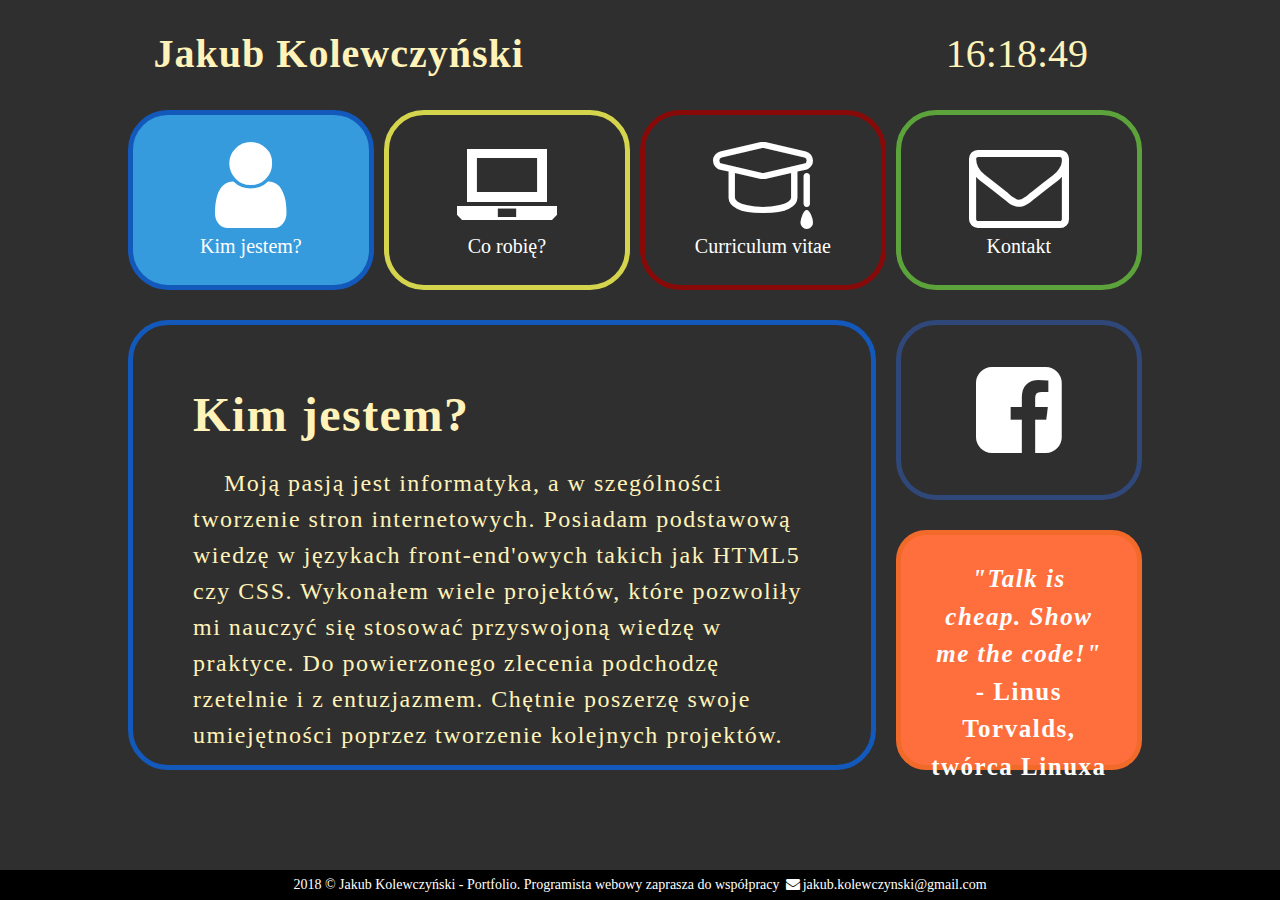
<file: Portfolio-master/index.html>
<!DOCTYPE html>
<html>
	<head>
		
		<link rel="stylesheet" href="css/style.css" type="text/css"/>
		<link rel="stylesheet" href="fontello/css/fontello.css" type="text/css"/>
		
		<script>
			function odliczanie()
		{
			var dzisiaj = new Date();
			
			var godzina = dzisiaj.getHours();
			if (godzina<10) godzina = "0"+godzina;
			
			var minuta = dzisiaj.getMinutes();
			if (minuta<10) minuta = "0"+minuta;
			
			var sekunda = dzisiaj.getSeconds();
			if (sekunda<10) sekunda = "0"+sekunda;
			
			document.getElementById("zegar").innerHTML = 
			 godzina+":"+minuta+":"+sekunda;
			 
			 setTimeout("odliczanie()",1000);
		}
		</script>
		
	</head>

	<body onload="odliczanie();">
	
	    <div class="wrapper">
			<div id="topbar">
				<div id="dane">Jakub Kolewczyński</div>
				<div id="zegar"></div> 
				<div style="clear:both;"></div>
			</div>
			<div id="nav">
				<div class="box" id="box1" style="background-color: #359BDD;"><a href="index.html"><i class="icon-user"></i><br />Kim jestem?</a></div>
				<div class="box" id="box2"><a href="corobie.html"><i class="icon-laptop"></i><br />Co robię?</a></div>
				<div class="box" id="box3"><a href="cv.html"><i class="icon-graduation-cap"></i><br />Curriculum vitae</a></div>
				<div class="box" id="box4"><a href="kontakt.html"><i class="icon-mail"></i><br />Kontakt</a></div>
				<div style="clear:both"></div>
			</div>
			<div id="container">
				<div id="content">
					
					<h1>Kim jestem?</h1> 
					
					<p style="text-indent: 5%;">Moją pasją jest informatyka, a w szególności tworzenie stron internetowych. Posiadam podstawową wiedzę w językach front-end'owych takich jak HTML5 czy CSS. Wykonałem wiele projektów, które pozwoliły mi nauczyć się stosować przyswojoną wiedzę w praktyce. Do powierzonego zlecenia podchodzę rzetelnie i z entuzjazmem. Chętnie poszerzę swoje umiejętności poprzez tworzenie kolejnych projektów.</p>

				
				</div>
				<div id="rnav">
					<div class="box" id="boxfb"><a href="https://www.facebook.com/kuba.kolewczynski" target="_blank"><i class="icon-facebook-squared"></i></a></div>
					<div  id="boxmotto"><i>"Talk is cheap. Show me the code!"</i><br />- Linus Torvalds, twórca Linuxa</div>
				</div>
				<div style="clear:both;"></div>
			</div>	
			
		</div>
		<div id="footer">
			2018 &copy Jakub Kolewczyński - Portfolio. Programista webowy zaprasza do współpracy <a href="mailto:jakub.kolewczynski@gmail.com"<i class="icon-mail-alt"></i>jakub.kolewczynski@gmail.com</a>
		</div>
	
	</body>
</html>
</file>
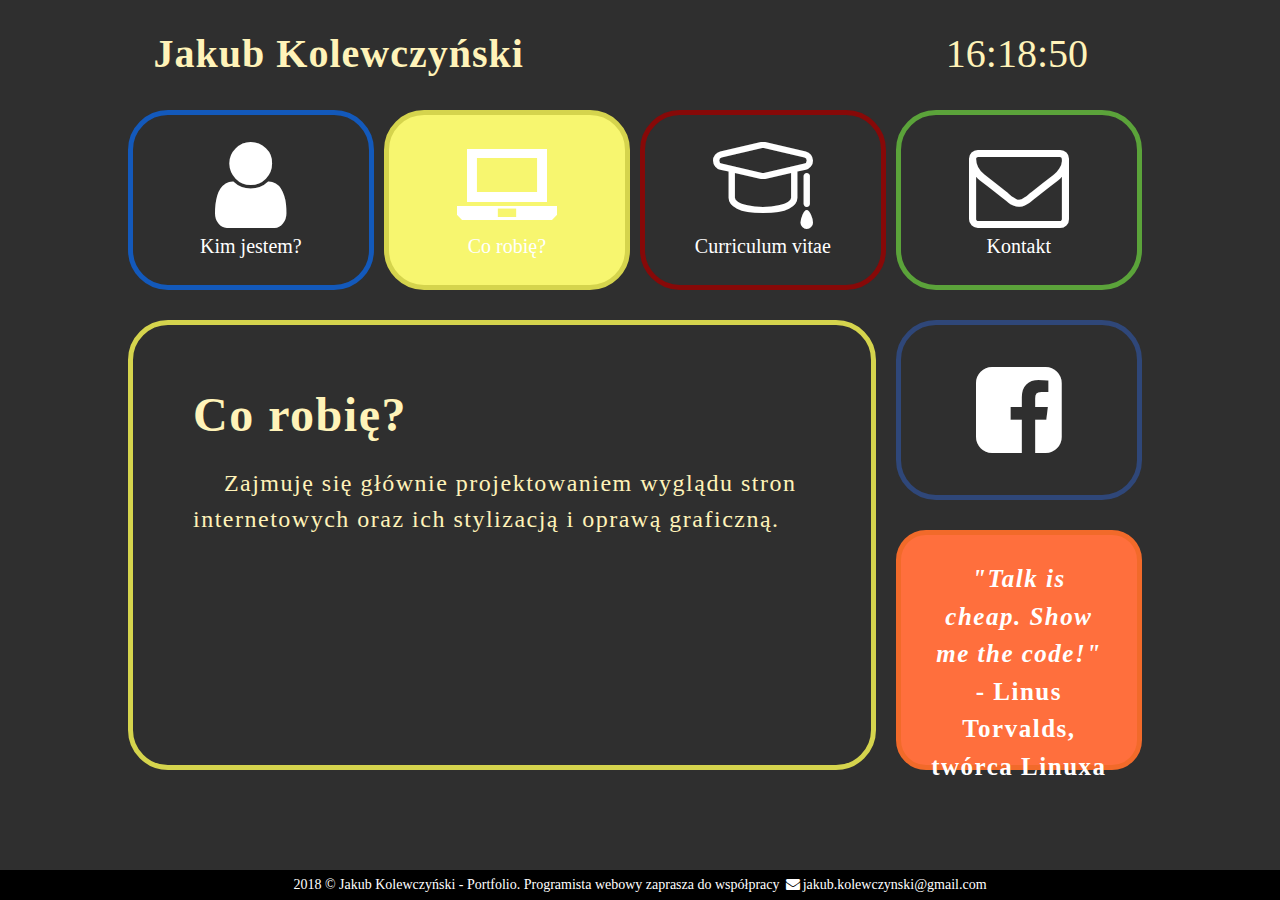
<file: Portfolio-master/corobie.html>
<!DOCTYPE html>
<html>
	<head>
		
		<link rel="stylesheet" href="css/style.css" type="text/css"/>
		<link rel="stylesheet" href="fontello/css/fontello.css" type="text/css"/>
		
		<script>
			function odliczanie()
		{
			var dzisiaj = new Date();
			
			var godzina = dzisiaj.getHours();
			if (godzina<10) godzina = "0"+godzina;
			
			var minuta = dzisiaj.getMinutes();
			if (minuta<10) minuta = "0"+minuta;
			
			var sekunda = dzisiaj.getSeconds();
			if (sekunda<10) sekunda = "0"+sekunda;
			
			document.getElementById("zegar").innerHTML = 
			 godzina+":"+minuta+":"+sekunda;
			 
			 setTimeout("odliczanie()",1000);
		}
		</script>
		
	</head>

	<body onload="odliczanie();">
	
		<div class="wrapper">
			<div id="topbar">
				<div id="dane">Jakub Kolewczyński</div>
				<div id="zegar"></div> 
				<div style="clear:both;"></div>
			</div>
			<div id="nav">
				<div class="box" id="box1"><a href="index.html"><i class="icon-user"></i><br />Kim jestem?</a></div>
				<div class="box" id="box2" style="background-color: #F7F66F;"><a href="corobie.html"><i class="icon-laptop"></i><br />Co robię?</a></div>
				<div class="box" id="box3"><a href="cv.html"><i class="icon-graduation-cap"></i><br />Curriculum vitae</a></div>
				<div class="box" id="box4"><a href="kontakt.html"><i class="icon-mail"></i><br />Kontakt</a></div>
				<div style="clear:both"></div>
			</div>
			<div id="container">
				<div id="content" style="border: 5px solid #d5d44d;">
					
					<h1>Co robię?</h1> 
					
					<p style="text-indent: 5%;">Zajmuję się głównie projektowaniem wyglądu stron internetowych oraz ich stylizacją i oprawą graficzną. </p>

				
				</div>
				<div id="rnav">
					<div class="box" id="boxfb"><a href="https://www.facebook.com/kuba.kolewczynski" target="_blank"><i class="icon-facebook-squared"></i></a></div>
					<div  id="boxmotto"><i>"Talk is cheap. Show me the code!"</i><br />- Linus Torvalds, twórca Linuxa</div>
				</div>
				<div style="clear:both;"></div>
			</div>
		</div class="wrapper">	
			
		<div id="footer">
			2018 &copy Jakub Kolewczyński - Portfolio. Programista webowy zaprasza do współpracy <a href="mailto:jakub.kolewczynski@gmail.com"<i class="icon-mail-alt"></i>jakub.kolewczynski@gmail.com</a>
		</div>
	
	</body>
</html>
</file>
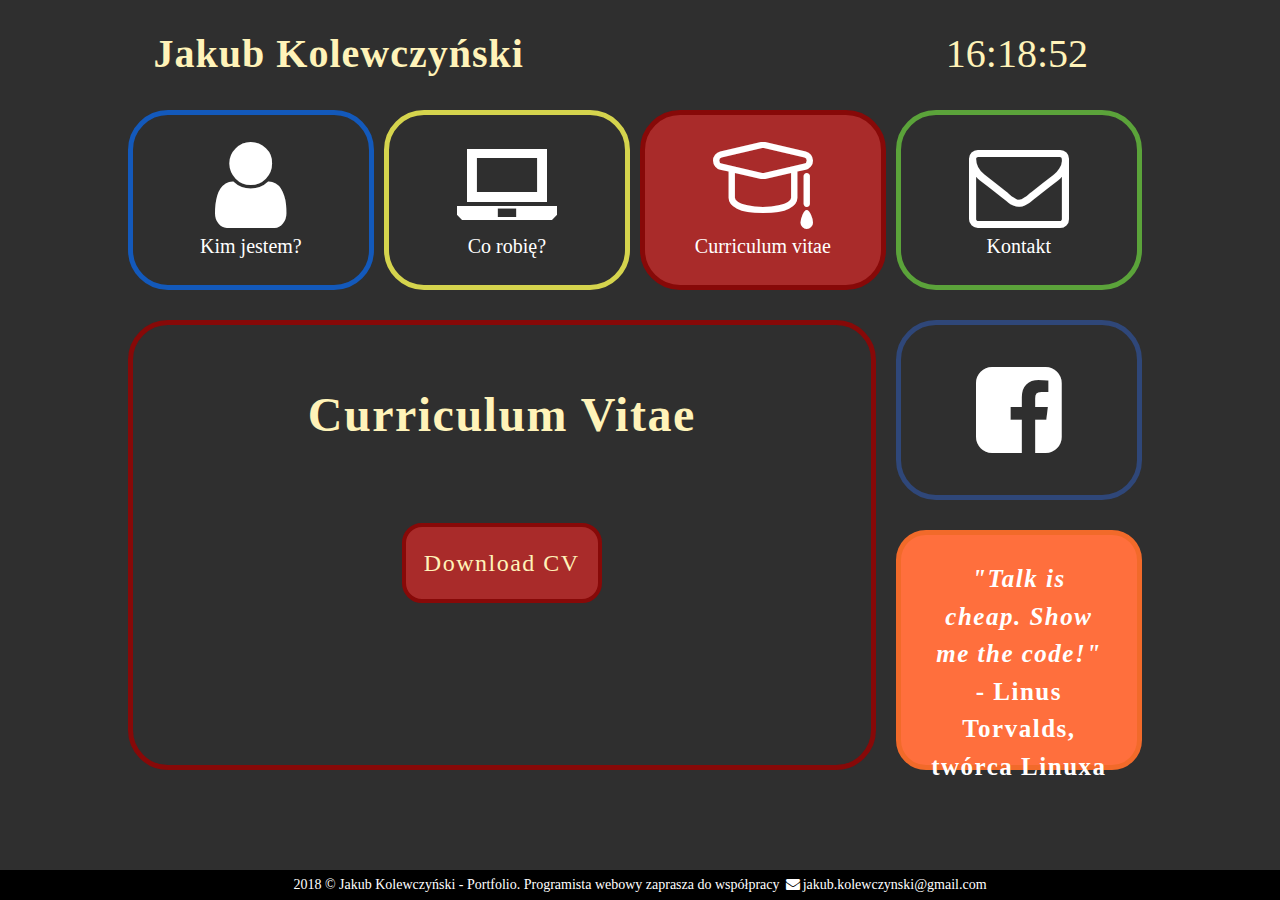
<file: Portfolio-master/cv.html>
<!DOCTYPE html>
<html>
	<head>
		
		<link rel="stylesheet" href="css/style.css" type="text/css"/>
		<link rel="stylesheet" href="fontello/css/fontello.css" type="text/css"/>
		
		<script>
			function odliczanie()
		{
			var dzisiaj = new Date();
			
			var godzina = dzisiaj.getHours();
			if (godzina<10) godzina = "0"+godzina;
			
			var minuta = dzisiaj.getMinutes();
			if (minuta<10) minuta = "0"+minuta;
			
			var sekunda = dzisiaj.getSeconds();
			if (sekunda<10) sekunda = "0"+sekunda;
			
			document.getElementById("zegar").innerHTML = 
			 godzina+":"+minuta+":"+sekunda;
			 
			 setTimeout("odliczanie()",1000);
		}
		</script>
		
	</head>

	<body onload="odliczanie();">
	
		<div class="wrapper">
			<div id="topbar">
				<div id="dane">Jakub Kolewczyński</div>
				<div id="zegar"></div> 
				<div style="clear:both;"></div>
			</div>
			<div id="nav">
				<div class="box" id="box1"><a href="index.html"><i class="icon-user"></i><br />Kim jestem?</a></div>
				<div class="box" id="box2"><a href="corobie.html"><i class="icon-laptop"></i><br />Co robię?</a></div>
				<div class="box" id="box3" style="background-color: #A92B2A;"><a href="cv.html"><i class="icon-graduation-cap"></i><br />Curriculum vitae</a></div>
				<div class="box" id="box4"><a href="kontakt.html"><i class="icon-mail"></i><br />Kontakt</a></div>
				<div style="clear:both"></div>
			</div>
			<div id="container">
				<div id="content" style="border: 5px solid #870908; text-align:center;">
					
					<h1>Curriculum Vitae</h1> 
					
					<div class="cv">
						<a href="documents/Curriculum_Vitae.docx">Download CV</a>
					</div>

				
				</div>
				<div id="rnav">
					<div class="box" id="boxfb"><a href="https://www.facebook.com/kuba.kolewczynski" target="_blank"><i class="icon-facebook-squared"></i></a></div>
					<div  id="boxmotto"><i>"Talk is cheap. Show me the code!"</i><br />- Linus Torvalds, twórca Linuxa</div>
				</div>
				<div style="clear:both;"></div>
				
			</div>
			<div id="footer">
				2018 &copy Jakub Kolewczyński - Portfolio. Programista webowy zaprasza do współpracy <a href="mailto:jakub.kolewczynski@gmail.com"<i class="icon-mail-alt"></i>jakub.kolewczynski@gmail.com</a>
			</div>
		</div class="wrapper">
	</body>
</html>
</file>
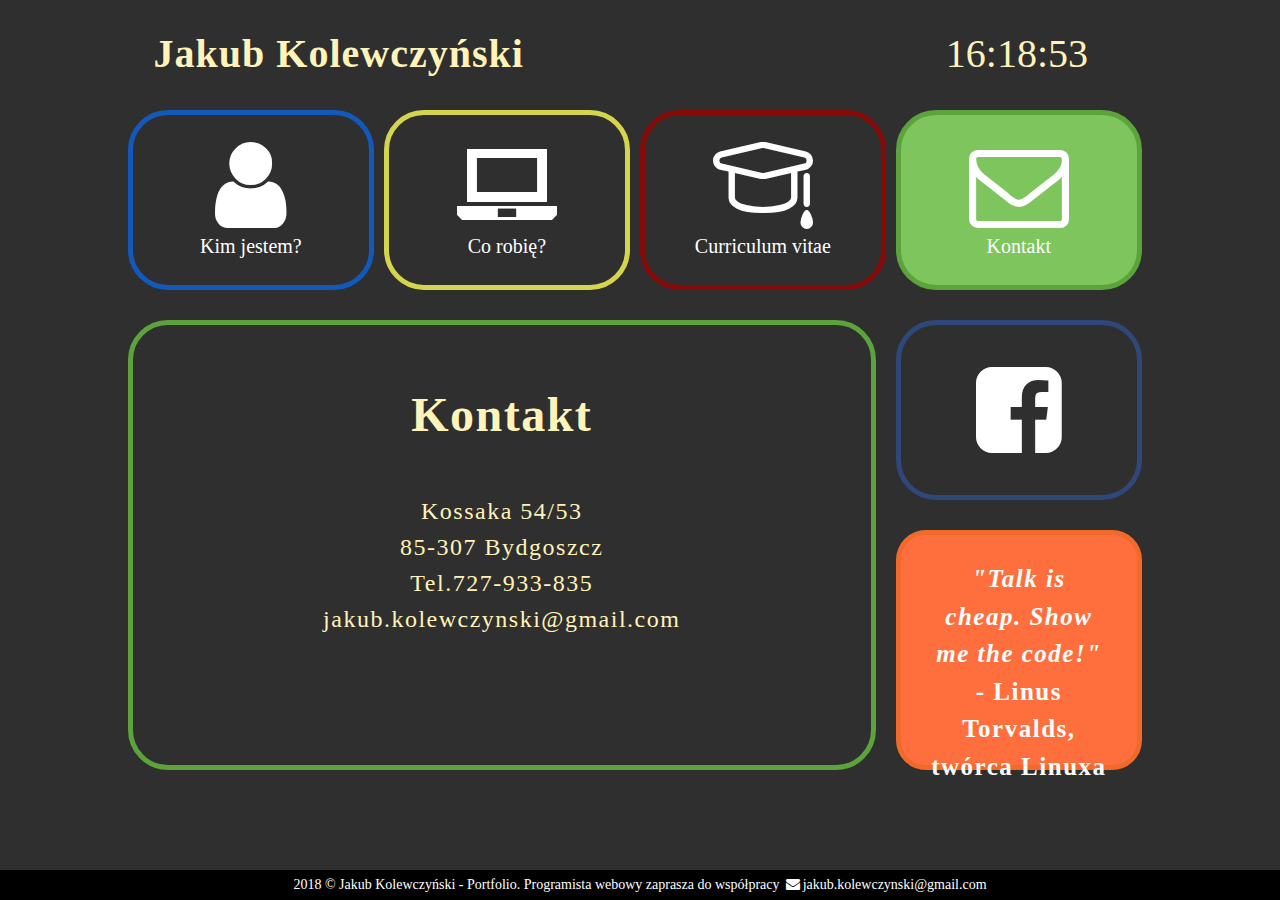
<file: Portfolio-master/kontakt.html>
<!DOCTYPE html>
<html>
	<head>
		
		<link rel="stylesheet" href="css/style.css" type="text/css"/>
		<link rel="stylesheet" href="fontello/css/fontello.css" type="text/css"/>
		
		<script>
			function odliczanie()
		{
			var dzisiaj = new Date();
			
			var godzina = dzisiaj.getHours();
			if (godzina<10) godzina = "0"+godzina;
			
			var minuta = dzisiaj.getMinutes();
			if (minuta<10) minuta = "0"+minuta;
			
			var sekunda = dzisiaj.getSeconds();
			if (sekunda<10) sekunda = "0"+sekunda;
			
			document.getElementById("zegar").innerHTML = 
			 godzina+":"+minuta+":"+sekunda;
			 
			 setTimeout("odliczanie()",1000);
		}
		</script>
		
	</head>

	<body onload="odliczanie();">
		<div class="wrapper">
			<div id="topbar">
				<div id="dane">Jakub Kolewczyński</div>
				<div id="zegar"></div> 
				<div style="clear:both;"></div>
			</div>
			<div id="nav">
				<div class="box" id="box1"><a href="index.html"><i class="icon-user"></i><br />Kim jestem?</a></div>
				<div class="box" id="box2"><a href="corobie.html"><i class="icon-laptop"></i><br />Co robię?</a></div>
				<div class="box" id="box3"><a href="cv.html"><i class="icon-graduation-cap"></i><br />Curriculum vitae</a></div>
				<div class="box" id="box4" style="background-color: #7DC55C;"><a href="kontakt.html"><i class="icon-mail"></i><br />Kontakt</a></div>
				<div style="clear:both"></div>
			</div>
			<div id="container">
				<div id="content" style="border: 5px solid #5ba33a; text-align:center;">
					
					<h1>Kontakt</h1> 
					
					<span class="kontakt">
					Kossaka 54/53 <br />
					85-307 Bydgoszcz <br />
					Tel.727-933-835 <br />
					jakub.kolewczynski@gmail.com
					</span>

				
				</div>
				<div id="rnav">
					<div class="box" id="boxfb"><a href="https://www.facebook.com/kuba.kolewczynski" target="_blank"><i class="icon-facebook-squared"></i></a></div>
					<div  id="boxmotto"><i>"Talk is cheap. Show me the code!"</i><br />- Linus Torvalds, twórca Linuxa</div>
				</div>
				<div style="clear:both;"></div>
				
			</div>
			<div id="footer">
				2018 &copy Jakub Kolewczyński - Portfolio. Programista webowy zaprasza do współpracy <a href="mailto:jakub.kolewczynski@gmail.com"<i class="icon-mail-alt"></i>jakub.kolewczynski@gmail.com</a>
			</div>
		</div class="wrapper">
	</body>
</html>
</file>
<file: Portfolio-master/css/style.css>
body
{
	background-color: #2f2f2f;
	margin: 0 !important;
	font-size: 20px;
	color: #FFF3B9;
	overflow: auto;
}
#topbar
{
	width: 100%;
	
}
#dane
{
	letter-spacing: 1px;
	height: 50px;
	font-weight: bold;
	font-size: 40px;
	padding-left: 12% !important;
	padding: 30px;
	max-width: 525px;
	float: left;
}
#zegar
{
	font-size: 40px;
	padding: 30px;
	text-align: right;
	box-sizing: border-box;
	padding-right: 15% !important;
	float: right;
}
#nav
{
	width: 80%;
	margin: auto;
	
}
.box
{
	box-sizing: border-box;
	width:24%;
	height: 180px;
	float: left;
	margin-right: 1%;
	border-radius: 40px;
	color: #fff;
	text-align: center;
	transition: all 0.2s ease-out;
	
}
.box:hover
{
	box-sizing: border-box;
	cursor: pointer;
	-webkit-box-shadow: 7px 5px 20px 2px rgba(0,0,0,0.6);
	-moz-box-shadow: 7px 5px 20px 2px rgba(0,0,0,0.6);
	box-shadow: 7px 5px 20px 2px rgba(0,0,0,0.6);
}
#box1:hover
{
	background-color: #359BDD;
}
#box2:hover
{
	background-color: #F7F66F;
}
#box3:hover
{
	background-color: #A92B2A;
}
#box4:hover
{
	background-color: #7DC55C;
}
#box1
{
	border: 5px solid #1359bb;
}
#box2
{
	border: 5px solid #d5d44d;
}	
#box3
{
	border: 5px solid #870908;
}
#box4
{
	border: 5px solid #5ba33a;
}
#boxfb
{
	clear: both;
	width: 100%;
	border: 5px solid #2F4779;
	text-align: center;
}
#boxmotto
{
	
	width: 100%;
	margin-top: 210px;
	border: 5px solid #F26A2A;
	background-color: #FF6F3D;
	height: 240px;
	border-radius: 30px;
	box-sizing: border-box;
	text-align: center;
	color: #fff;
	font-size: 25px;
	letter-spacing: 1.5px;
	line-height: 150%;
	padding-top: 25px !important;
	font-weight: bold;
	padding: 30px;
}
#boxfb:hover
{
	background-color: #3B5998;
}
a
{
	text-decoration: none;
	color: #fff;
}
.box > a
{
	display: block;
	height: 180px;
}
#container
{
	width: 80%;
	margin: auto;
	margin-top: 30px;
}
#content
{
	float: left;
	width: 73%;
	margin-right: 2%;
	height: 450px;
	border: 5px solid #1359bb;
	border-radius: 40px;
	box-sizing: border-box;
	padding: 40px 60px 0 60px;
	font-size: 24px;
	letter-spacing: 1.5px;
	line-height: 150%;
}
#rnav
{
	float: right;
	width: 24%;
	margin-right: 1%;
}
.wrapper
{
	margin-bottom: 44px;
	height: 100%;
}
#footer
{
	clear: both;
	position: fixed;
    bottom: 0;
	width: 100%;
	height: 30px;
	font-size: 14px;
	background-color: black;
	text-align: center;
	padding: 7px;
	color: white;
	box-sizing: border-box;
	margin-top: 50px;
}
.cv
{
	background-color: #A92B2A;
	height: 80px;
	width: 200px;
	border: solid 4px #870908;
	text-align: center;
	margin: auto;
	margin-top: 90px;
	border-radius: 20px;
	box-sizing: border-box;
	transition: all 0.2s ease-out;
}
.cv > a
{
	display: block;
	height: 60px;
	padding-top: 18px;
	border-radius: 20px;
	color: #FFF3B9;
}
.cv:hover
{
	cursor: pointer;
	-webkit-box-shadow: 7px 5px 20px 2px rgba(0,0,0,0.6);
	-moz-box-shadow: 7px 5px 20px 2px rgba(0,0,0,0.6);
	box-shadow: 7px 5px 20px 2px rgba(0,0,0,0.6);
}
.kontakt
{
	margin-top: 60px;
	display: block;
}
body::-webkit-scrollbar
{
	width:12px;
}
body::-webkit-scrollbar-track
{
	background-color: #2f2f2f;
}
body::-webkit-scrollbar-thumb
{
	background-color: black;
	border-radius: 20px;
}
</file>
<file: Portfolio-master/fontello/css/fontello.css>
@font-face {
  font-family: 'fontello';
  src: url('../font/fontello.eot?67515219');
  src: url('../font/fontello.eot?67515219#iefix') format('embedded-opentype'),
       url('../font/fontello.woff2?67515219') format('woff2'),
       url('../font/fontello.woff?67515219') format('woff'),
       url('../font/fontello.ttf?67515219') format('truetype'),
       url('../font/fontello.svg?67515219#fontello') format('svg');
  font-weight: normal;
  font-style: normal;
}
/* Chrome hack: SVG is rendered more smooth in Windozze. 100% magic, uncomment if you need it. */
/* Note, that will break hinting! In other OS-es font will be not as sharp as it could be */
/*
@media screen and (-webkit-min-device-pixel-ratio:0) {
  @font-face {
    font-family: 'fontello';
    src: url('../font/fontello.svg?67515219#fontello') format('svg');
  }
}
*/
 
 [class^="icon-"]:before, [class*=" icon-"]:before {
  font-family: "fontello";
  font-style: normal;
  font-weight: normal;
  speak: none;
 
  display: inline-block;
  text-decoration: inherit;
  width: 1em;
  margin-right: .2em;
  text-align: center;
  /* opacity: .8; */
 
  /* For safety - reset parent styles, that can break glyph codes*/
  font-variant: normal;
  text-transform: none;
 
  /* fix buttons height, for twitter bootstrap */
  line-height: 1em;
 
  /* Animation center compensation - margins should be symmetric */
  /* remove if not needed */
  margin-left: .2em;
 
  /* you can be more comfortable with increased icons size */
  /* font-size: 120%; */
 
  /* Font smoothing. That was taken from TWBS */
  -webkit-font-smoothing: antialiased;
  -moz-osx-font-smoothing: grayscale;
 
  /* Uncomment for 3D effect */
  /* text-shadow: 1px 1px 1px rgba(127, 127, 127, 0.3); */
}
 
.icon-user:before { content: '\e800'; margin-top: 20px; font-size: 100px;} /* '' */
.icon-laptop:before { content: '\e801'; margin-top: 20px; font-size: 100px;} /* '' */
.icon-mail:before { content: '\e802'; margin-top: 20px; font-size: 100px;} /* '' */
.icon-graduation-cap:before { content: '\e803'; margin-top: 20px; font-size: 100px;} /* '' */
.icon-phone:before { content: '\e805'; } /* '' */
.icon-mail-alt:before { content: '\f0e0'; } /* '' */
.icon-facebook-squared:before { content: '\f308'; margin-top: 35px; font-size: 100px;} /* '' */
</file>
